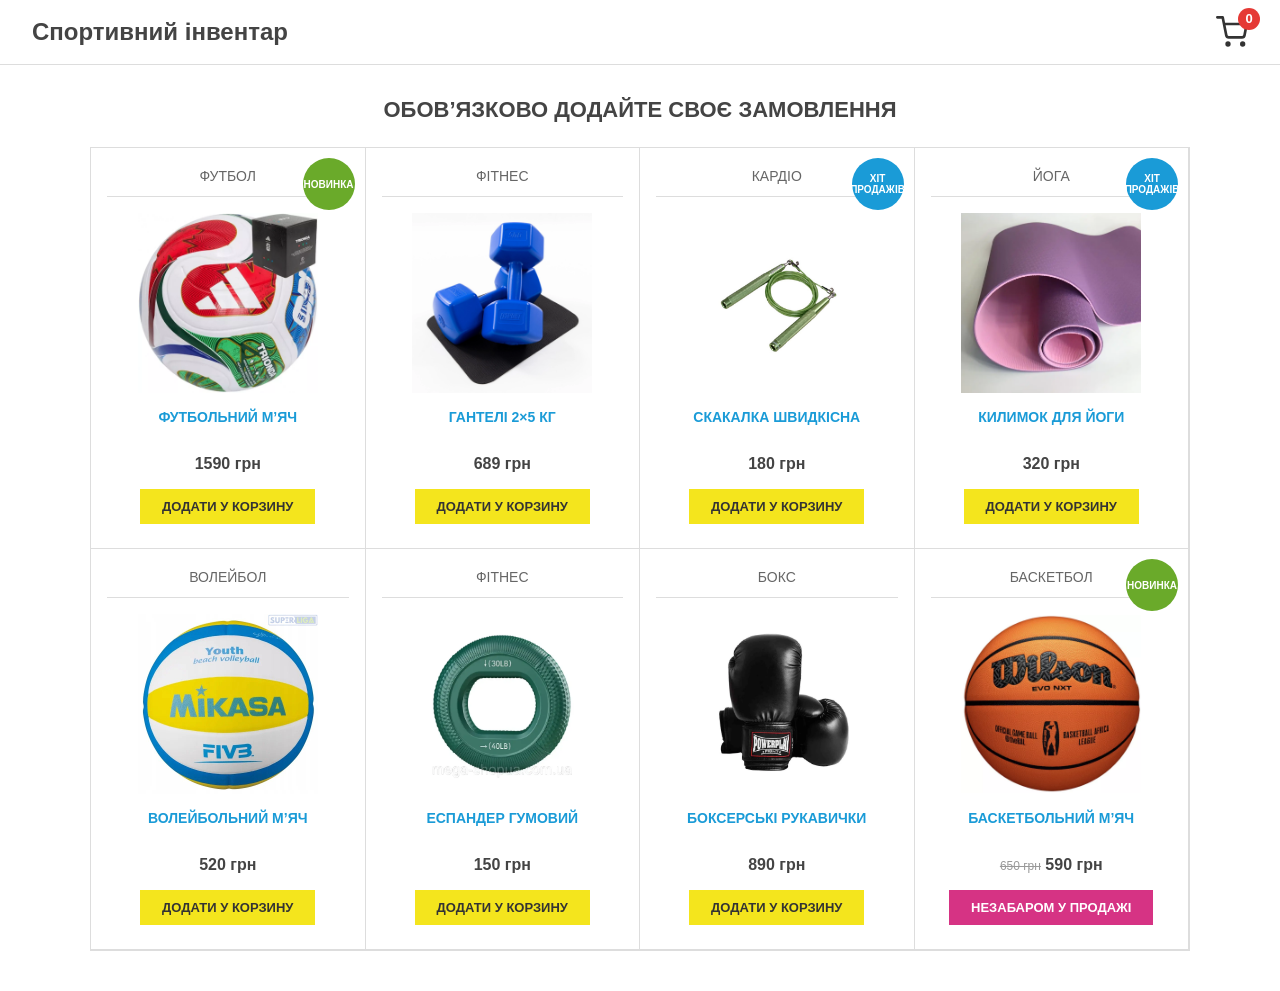
<file: index.html>
<!DOCTYPE html>
<html lang="uk">
<head>
  <meta charset="UTF-8">
  <meta name="viewport" content="width=device-width, initial-scale=1">
  <title>Спортивний інвентар</title>
  <link rel="stylesheet" href="style.css">
</head>
<body>

  <header class="header">
    <h1>Спортивний інвентар</h1>
    <a href="basket.html" class="cart" id="cartLink" title="Корзина" aria-label="Корзина">
      <svg viewBox="0 0 24 24" width="32" height="32" fill="none" stroke="currentColor"
           stroke-width="2" stroke-linecap="round" stroke-linejoin="round">
        <circle cx="9" cy="21" r="1"></circle>
        <circle cx="20" cy="21" r="1"></circle>
        <path d="M1 1h4l2.7 13.4a2 2 0 0 0 2 1.6h9.7a2 2 0 0 0 2-1.6L23 6H6"></path>
      </svg>
      <span class="cart-count" id="cartCount">0</span>
    </a>
  </header>

  <main>
    <h2 class="title">Обов’язково додайте своє замовлення</h2>

    <div class="products">

      <!-- Щоб змінити товар: правте data-name, data-price, назву, ціну та src картинки -->
      <div class="card" data-id="1" data-name="Футбольний м’яч" data-price="450">
        <span class="badge badge-new">Новинка</span>
        <div class="category">Футбол</div>
        <img src="images/ball.webp" alt="Футбольний м’яч">
        <div class="name">Футбольний м’яч</div>
        <div class="price">1590 грн</div>
        <button class="btn add-btn">Додати у корзину</button>
      </div>

      <div class="card" data-id="2" data-name="Гантелі 2×5 кг" data-price="680">
        <div class="category">Фітнес</div>
        <img src="images/dumbbells.webp" alt="Гантелі 2×5 кг">
        <div class="name">Гантелі 2×5 кг</div>
        <div class="price">689 грн</div>
        <button class="btn add-btn">Додати у корзину</button>
      </div>

      <div class="card" data-id="3" data-name="Скакалка швидкісна" data-price="180">
        <span class="badge badge-hit">Хіт продажів</span>
        <div class="category">Кардіо</div>
        <img src="images/Speed_​​jump_rope.jpg" alt="Скакалка швидкісна">
        <div class="name">Скакалка швидкісна</div>
        <div class="price">180 грн</div>
        <button class="btn add-btn">Додати у корзину</button>
      </div>

      <div class="card" data-id="4" data-name="Килимок для йоги" data-price="320">
        <span class="badge badge-hit">Хіт продажів</span>
        <div class="category">Йога</div>
        <img src="images/Yoga_mat.webp" alt="Килимок для йоги">
        <div class="name">Килимок для йоги</div>
        <div class="price">320 грн</div>
        <button class="btn add-btn">Додати у корзину</button>
      </div>

      <div class="card" data-id="5" data-name="Волейбольний м’яч" data-price="520">
        <div class="category">Волейбол</div>
        <img src="images/Vollayball.jpg" alt="Волейбольний м’яч">
        <div class="name">Волейбольний м’яч</div>
        <div class="price">520 грн</div>
        <button class="btn add-btn">Додати у корзину</button>
      </div>

      <div class="card" data-id="6" data-name="Еспандер гумовий" data-price="150">
        <div class="category">Фітнес</div>
        <img src="images/Rubber_expander.webp" alt="Еспандер гумовий">
        <div class="name">Еспандер гумовий</div>
        <div class="price">150 грн</div>
        <button class="btn add-btn">Додати у корзину</button>
      </div>

      <div class="card" data-id="7" data-name="Боксерські рукавички" data-price="890">
        <div class="category">Бокс</div>
        <img src="images/Boxing_gloves.webp" alt="Боксерські рукавички">
        <div class="name">Боксерські рукавички</div>
        <div class="price">890 грн</div>
        <button class="btn add-btn">Додати у корзину</button>
      </div>

      <!-- Товар, якого немає в наявності (кнопки додавання немає) -->
      <div class="card">
        <span class="badge badge-new">Новинка</span>
        <div class="category">Баскетбол</div>
        <img src="images/Basketball_ball.webp" alt="Баскетбольний м’яч">
        <div class="name">Баскетбольний м’яч</div>
        <div class="price"><s>650 грн</s> 590 грн</div>
        <button class="btn btn-soon" disabled>Незабаром у продажі</button>
      </div>

    </div>
  </main>

  <script src="script.js"></script>
</body>
</html>
</file>
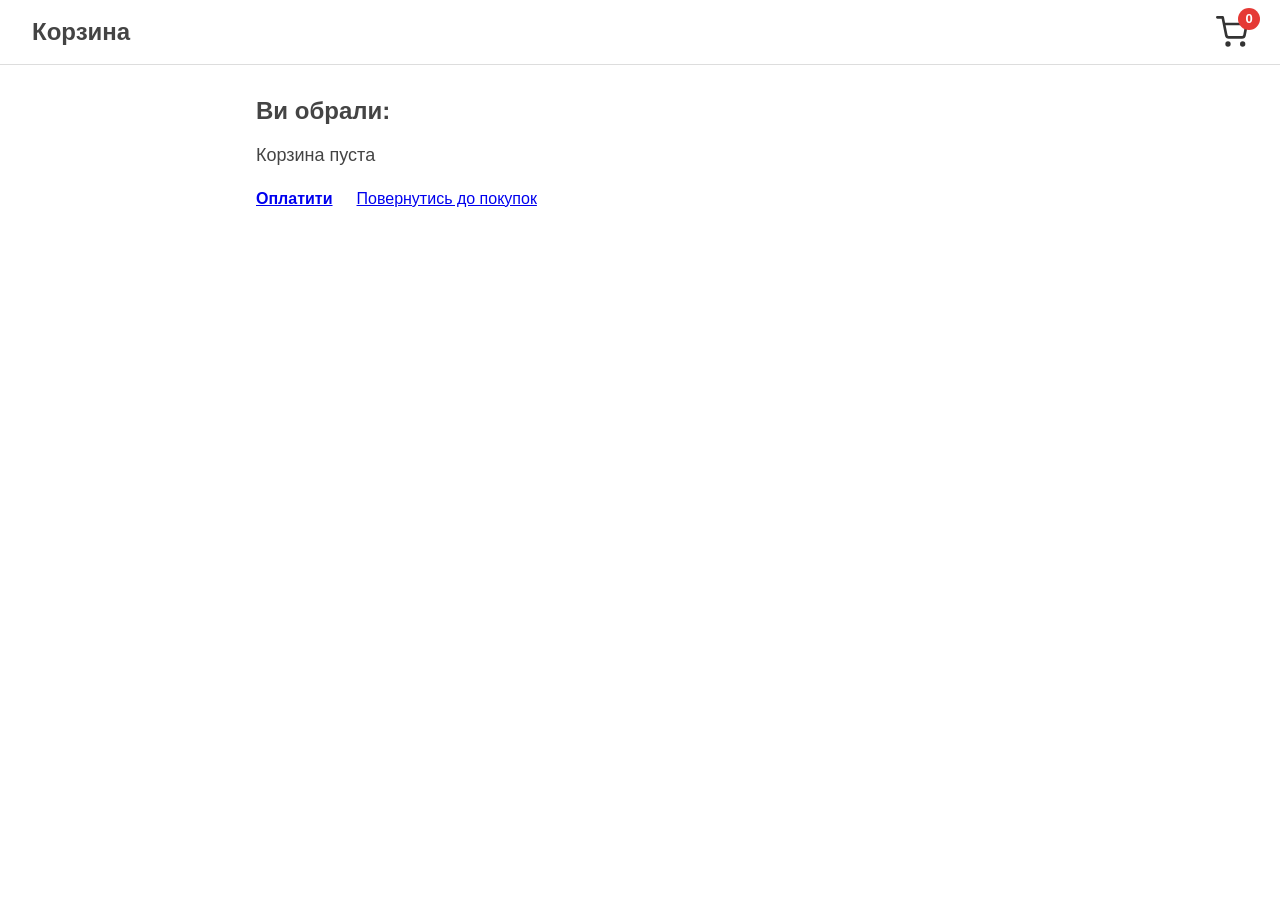
<file: basket.html>
<!DOCTYPE html>
<html lang="uk">
<head>
  <meta charset="UTF-8">
  <meta name="viewport" content="width=device-width, initial-scale=1">
  <title>Корзина</title>
  <link rel="stylesheet" href="style.css">
</head>
<body>

  <header class="header">
    <h1>Корзина</h1>
    <a href="basket.html" class="cart" id="cartLink" title="Корзина" aria-label="Корзина">
      <svg viewBox="0 0 24 24" width="32" height="32" fill="none" stroke="currentColor"
           stroke-width="2" stroke-linecap="round" stroke-linejoin="round">
        <circle cx="9" cy="21" r="1"></circle>
        <circle cx="20" cy="21" r="1"></circle>
        <path d="M1 1h4l2.7 13.4a2 2 0 0 0 2 1.6h9.7a2 2 0 0 0 2-1.6L23 6H6"></path>
      </svg>
      <span class="cart-count" id="cartCount">0</span>
    </a>
  </header>

  <main class="basket">
    <h2>Ви обрали:</h2>

    <div id="basketContent"></div>

    <div class="basket-links">
      <a href="#" class="link-pay" id="payLink">Оплатити</a>
      <a href="index.html" class="link-back">Повернутись до покупок</a>
    </div>
  </main>

  <script src="script.js"></script>
</body>
</html>
</file>
<file: style.css>
* { box-sizing: border-box; }

body {
  margin: 0;
  font-family: Arial, Helvetica, sans-serif;
  color: #444;
  background: #fff;
}

/* ---------- Шапка ---------- */
.header {
  display: flex;
  justify-content: space-between;
  align-items: center;
  padding: 16px 32px;
  border-bottom: 1px solid #ddd;
}
.header h1 { margin: 0; font-size: 24px; }

.cart {
  position: relative;
  color: #333;
  display: inline-flex;
}
.cart:hover { color: #1a9bd7; }
.cart-count {
  position: absolute;
  top: -8px;
  right: -12px;
  min-width: 22px;
  height: 22px;
  padding: 0 5px;
  border-radius: 11px;
  background: #e53935;
  color: #fff;
  font-size: 13px;
  font-weight: bold;
  line-height: 22px;
  text-align: center;
}

/* ---------- Список товарів ---------- */
.title {
  text-align: center;
  text-transform: uppercase;
  font-size: 22px;
  margin: 32px 0 24px;
}

.products {
  display: flex;
  flex-wrap: wrap;
  max-width: 1100px;
  margin: 0 auto 40px;
  border: 1px solid #ddd;
}

.card {
  position: relative;
  flex: 1 1 25%;
  min-width: 220px;
  padding: 20px 16px 24px;
  text-align: center;
  border: 1px solid #ddd;
  margin: -1px 0 0 -1px;
}

.category {
  text-transform: uppercase;
  font-size: 14px;
  color: #666;
  padding-bottom: 12px;
  margin-bottom: 16px;
  border-bottom: 1px solid #ddd;
}

.card img {
  display: block;
  width: 100%;
  height: 180px;
  object-fit: contain;
  margin-bottom: 16px;
}

.name {
  text-transform: uppercase;
  font-weight: bold;
  color: #1a9bd7;
  font-size: 14px;
  min-height: 34px;
}
.price { font-weight: bold; margin: 12px 0 16px; }
.price s { color: #999; font-weight: normal; font-size: 12px; }

.btn {
  border: none;
  padding: 10px 22px;
  font-size: 13px;
  font-weight: bold;
  text-transform: uppercase;
  background: #f4e51d;
  color: #333;
  cursor: pointer;
}
.btn:hover { background: #e0d000; }
.btn-soon, .btn-soon:hover {
  background: #d63384;
  color: #fff;
  cursor: default;
}

.badge {
  position: absolute;
  top: 10px;
  right: 10px;
  width: 52px;
  height: 52px;
  border-radius: 50%;
  color: #fff;
  font-size: 10px;
  font-weight: bold;
  text-transform: uppercase;
  display: flex;
  align-items: center;
  justify-content: center;
  text-align: center;
  line-height: 1.1;
}
.badge-new { background: #6aaa2a; }
.badge-hit { background: #1a9bd7; }

/* ---------- Модальні вікна ---------- */
.overlay {
  position: fixed;
  inset: 0;
  background: rgba(0, 0, 0, 0.5);
  display: flex;
  align-items: center;
  justify-content: center;
  z-index: 1000;
}
.modal {
  background: #fff;
  padding: 28px 32px;
  min-width: 280px;
  max-width: 90%;
  text-align: center;
  border-radius: 6px;
  box-shadow: 0 8px 30px rgba(0, 0, 0, 0.3);
}
.modal p { font-size: 18px; margin: 0 0 18px; }
.modal-buttons {
  display: flex;
  gap: 10px;
  justify-content: center;
  flex-wrap: wrap;
}
.modal-buttons .btn-secondary { background: #e4e4e4; }
.modal-buttons .btn-secondary:hover { background: #d0d0d0; }

/* ---------- Лічильник кількості ---------- */
.qty {
  display: inline-flex;
  align-items: center;
  gap: 4px;
}
.qty button {
  width: 28px;
  height: 28px;
  border: 1px solid #bbb;
  background: #f5f5f5;
  cursor: pointer;
  font-size: 16px;
}
.qty input {
  width: 56px;
  height: 28px;
  text-align: center;
  border: 1px solid #bbb;
  font-size: 14px;
}
.modal .qty { margin-bottom: 20px; }

/* ---------- Сторінка корзини ---------- */
.basket {
  max-width: 800px;
  margin: 32px auto;
  padding: 0 16px;
}
.basket h2 { margin-top: 0; }

.basket table {
  width: 100%;
  border-collapse: collapse;
}
.basket th, .basket td {
  border: 1px solid #999;
  padding: 8px 10px;
  text-align: left;
}
.basket th { background: #eee; }
.basket td.num, .basket th.num { text-align: right; }
.basket tfoot td { font-weight: bold; }
.basket .total-label { text-align: right; }

.remove {
  font-style: italic;
  color: #c62828;
  cursor: pointer;
  text-decoration: underline;
}

.empty-text { font-size: 18px; }

.basket-links {
  display: flex;
  gap: 24px;
  margin-top: 24px;
}
.basket-links a { font-size: 16px; }
.link-pay { font-weight: bold; }

@media (max-width: 600px) {
  .header { padding: 12px 16px; }
  .header h1 { font-size: 18px; }
  .basket th, .basket td { padding: 6px; font-size: 13px; }
}
</file>
